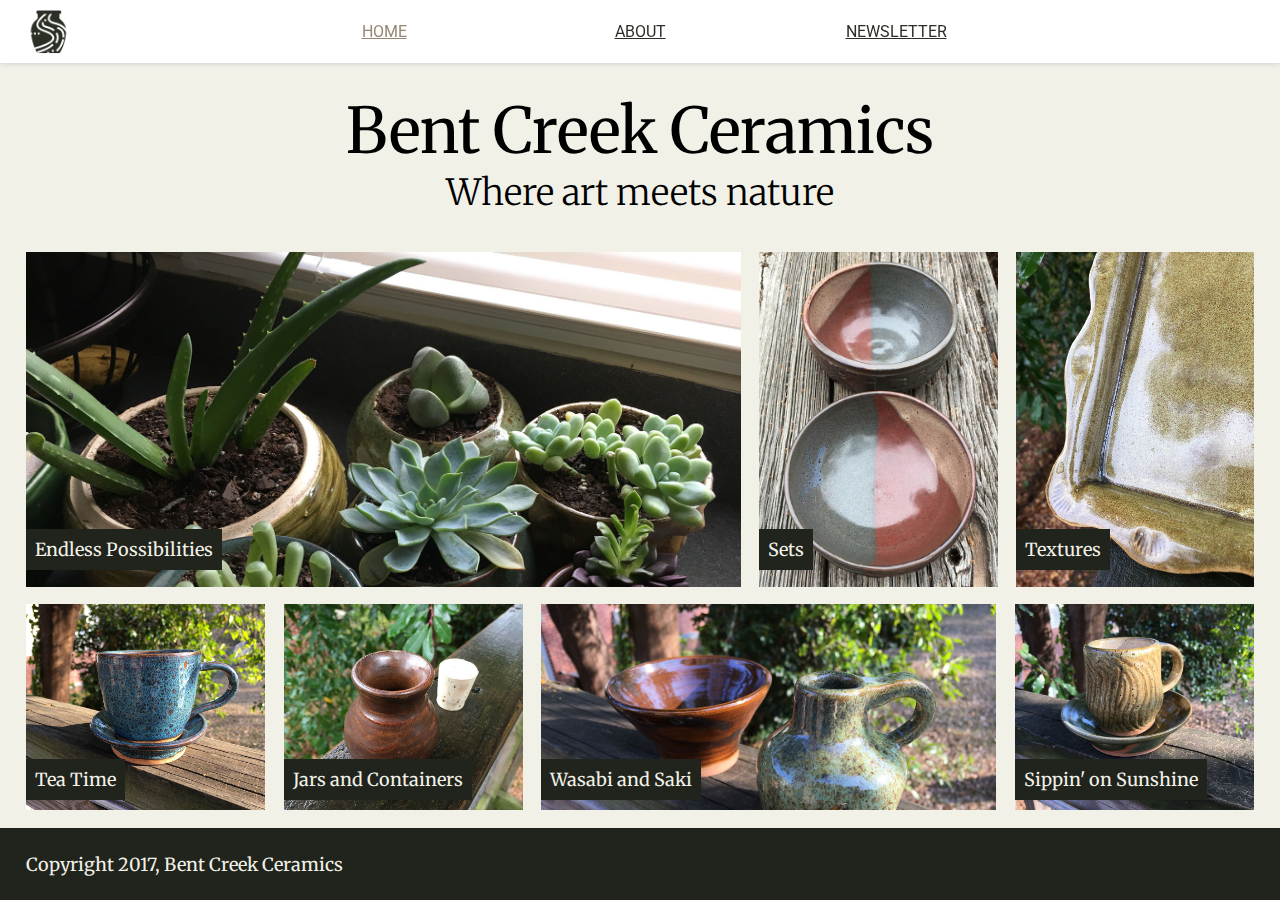
<file: index.html>
<!DOCTYPE html>
<html>
  <head>
    <meta charset="utf-8">
    <title>Bent Creek Ceramics</title>
    <link href="styles.css" rel="stylesheet">
    <link href="https://fonts.googleapis.com/css?family=Merriweather:300,300i,400,400i,700|Roboto:300,300i,400,400i" rel="stylesheet">
      <link rel="shortcut icon" type="image/x-icon" href="images/project-images/1496381040.ico">
  </head>
  <body>
    <header class="nav-wrap">
      <nav>
        <img src="images/project-images/bent-creek-logo.png">
        <a href="" class="active">Home</a>
        <a href="about/index2.html">About</a>
        <a href="newsletter/index3.html">Newsletter</a>
      </nav>
    </header>
    <div class="fill-nav-fix"></div>
    <div class="heading-container">
      <p class="main-heading">Bent Creek Ceramics</p>
      <p class="sub-heading">Where art meets nature</p>
    </div>
    <main class="main-bodycontent">
    <section class="images-wrapper">
        <span class="row1-imgs">
          <span id="img1">
            <p class="labels">Endless Possibilities</p>
            <!-- <img src="/Users/zoe/Desktop/week-one-project/images/project-images/product-1.jpg"> -->
          </span>
          <span id="img2">
            <p class="labels">Sets</p>
            <!-- <img src="/Users/zoe/Desktop/week-one-project/images/project-images/product-2.jpg"> -->
          </span>
          <span id="img3">
            <p class="labels">Textures</p>
            <!-- <img src="/Users/zoe/Desktop/week-one-project/images/project-images/product-3.jpg"> -->
          </span>
        </span>
        <span class="row2-imgs">
            <span id="img4">
              <p class="labels">Tea Time</p>
              <!-- <img src="/Users/zoe/Desktop/week-one-project/images/project-images/product-4.jpg"> -->
            </span>
            <span id="img5">
              <p class="labels">Jars and Containers</p>
              <!-- <img src="/Users/zoe/Desktop/week-one-project/images/project-images/product-5.jpg"> -->
            </span>
            <span id="img6">
              <p class="labels">Wasabi and Saki</p>
              <!-- <img src="/Users/zoe/Desktop/week-one-project/images/project-images/product-6.jpg"> -->
            </span>
            <span id="img7">
              <p class="labels"> Sippin' on Sunshine</p>
            <!-- <img src="/Users/zoe/Desktop/week-one-project/images/project-images/product-7.jpg"> -->
            </span>
        </span>
    </section>
  </main>
  <footer>
    <span>Copyright 2017, Bent Creek Ceramics</span>
  </footer>
  </body>
</html>
</file>
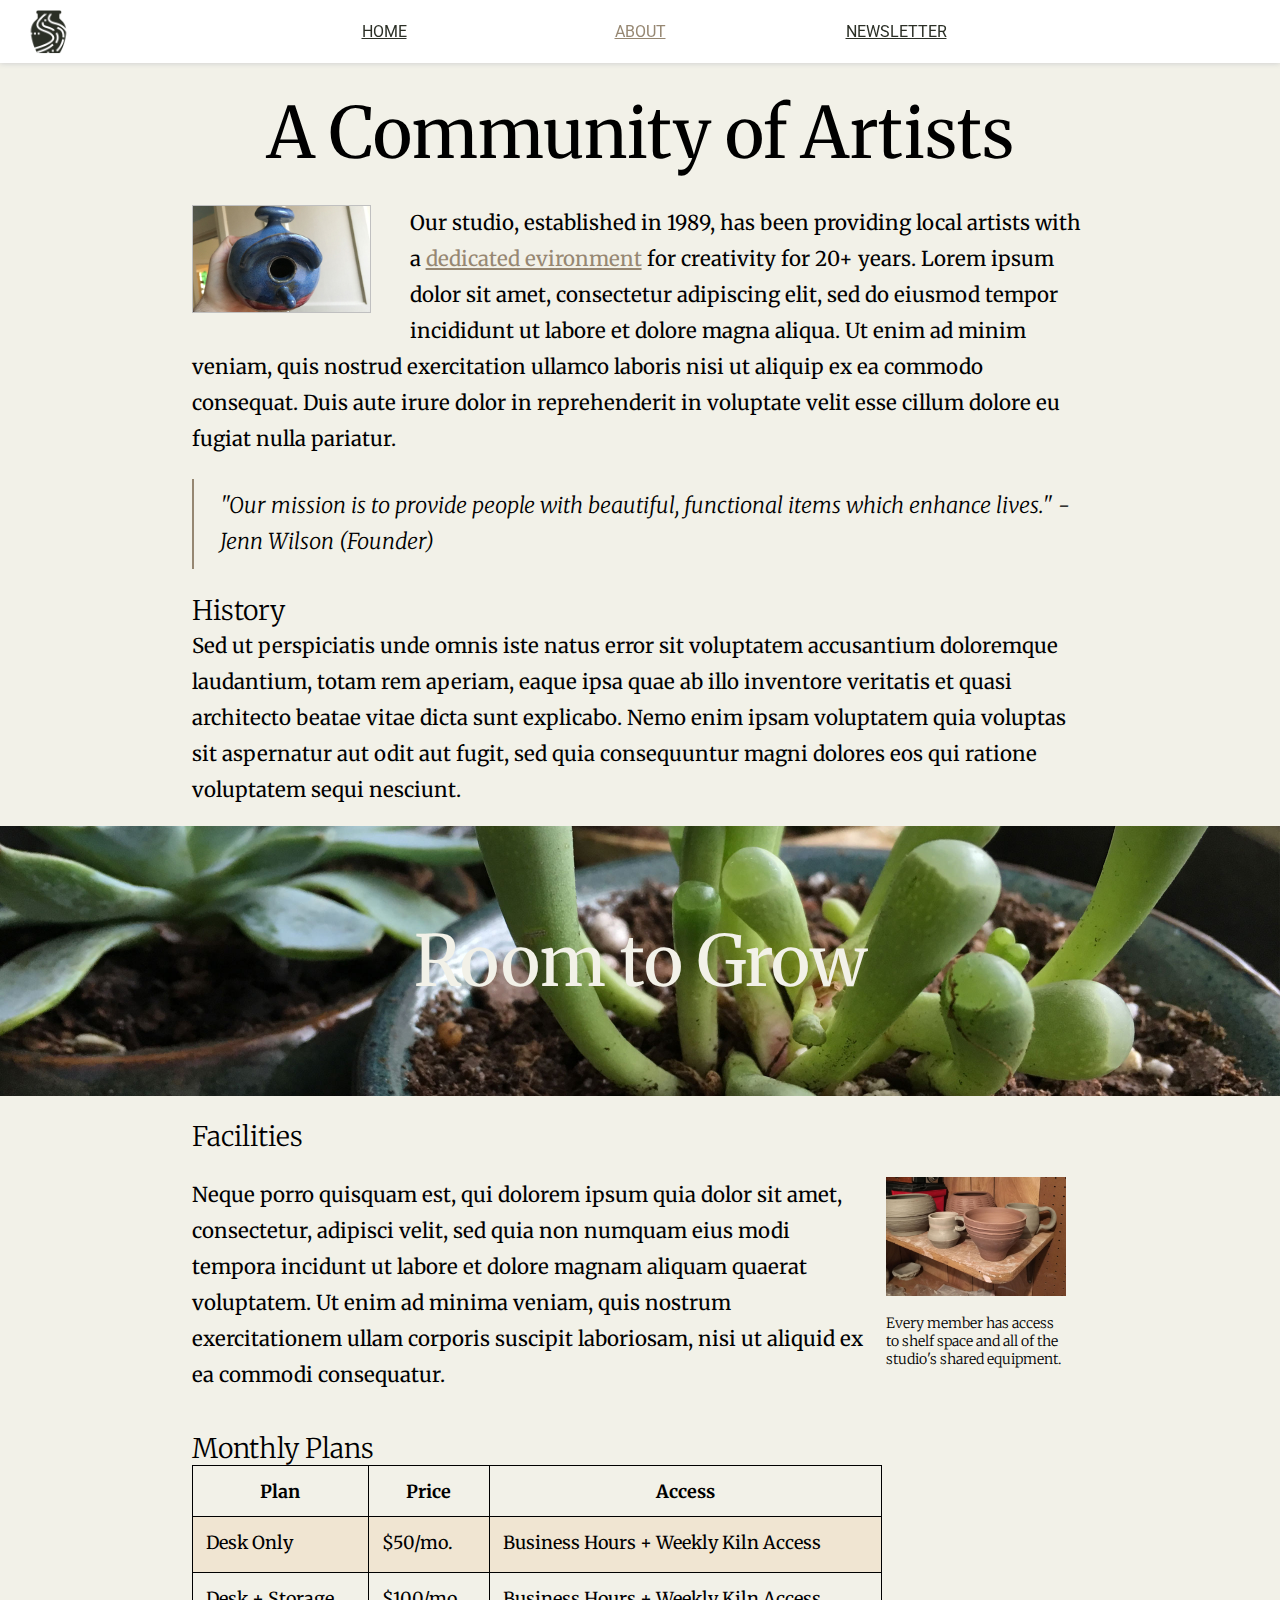
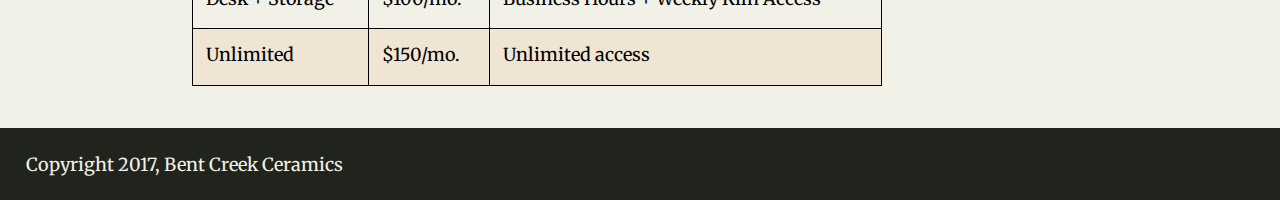
<file: about/index2.html>
<!DOCTYPE html>
<html>
  <head>
    <meta charset="utf-8">
    <title>Bent Creek Ceramics- About</title>
    <link href="../about/styles.css" rel="stylesheet">
    <link href="https://fonts.googleapis.com/css?family=Merriweather:300,300i,400,400i,700|Roboto:300,300i,400,400i" rel="stylesheet">
    <link rel="shortcut icon" type="image/x-icon" href="/project-images/1496381040.ico">
  </head>
  <body>
     <header>
       <nav>
         <img src="../images/project-images/bent-creek-logo.png">
         <a href="../index.html">HOME</a>
         <a href="" class="active">ABOUT</a>
         <a href="../newsletter/index3.html">NEWSLETTER</a>
       </nav>
    <header>
    <div class="top-pg-content">
      <div class="heading-container">
         <p class="main-heading">A Community of Artists</p>
      </div>
      <div class="p-1intro">
         <p><img url("../project-images/birdhouse.jpg") class="birdhouse" align="left"></img>Our studio, established in 1989, has been providing local artists with a <a href="#destination" id="inline-link">dedicated evironment</a> for creativity for 20+ years. Lorem ipsum dolor sit amet, consectetur adipiscing elit, sed do eiusmod tempor incididunt ut labore et dolore magna aliqua. Ut enim ad minim veniam, quis nostrud exercitation ullamco laboris nisi ut aliquip ex ea commodo consequat. Duis aute irure dolor in reprehenderit in voluptate velit esse cillum dolore eu fugiat nulla pariatur.</p>
      </div>
      <blockquote> "Our mission is to provide people with beautiful, functional items which enhance lives."
      -Jenn Wilson (Founder)</blockquote>
      <div class="p-2history">
         <h1>History</h1>
         <p> Sed ut perspiciatis unde omnis iste natus error sit voluptatem accusantium doloremque laudantium, totam rem aperiam, eaque ipsa quae ab illo inventore veritatis et quasi architecto beatae vitae dicta sunt explicabo. Nemo enim ipsam voluptatem quia voluptas sit aspernatur aut odit aut fugit, sed quia consequuntur magni dolores eos qui ratione voluptatem sequi nesciunt.</p>
      </div>
    </div>
    <div class="room-to-grow">Room to Grow</div>
    <div class= "bottom-pg-content">
      <div class="facilities">
         <a name="destination"></a>
         <h1>Facilities</h1>
         <p>Neque porro quisquam est, qui dolorem ipsum quia dolor sit amet, consectetur, adipisci velit, sed quia non numquam eius modi tempora incidunt ut labore et dolore magnam aliquam quaerat voluptatem. Ut enim ad minima veniam, quis nostrum exercitationem ullam corporis suscipit laboriosam, nisi ut aliquid ex ea commodi consequatur.</p>
       <div class="facilities-imgandcap">
          <div class="facilities-img"></div>
          <div class="caption">Every member has access to shelf space and all of the studio's shared equipment.</div>
       </div>
      </div>
      <div class="monthly-plans">
         <h1>Monthly Plans</h1>
         <table>
           <thead>
              <tr>
                <th>Plan</th>
                <th>Price</th>
                <th>Access</th>
              </tr>
           </thead>
           <tbody>
             <tr class="theserows">
                <td>Desk Only</td>
                <td>$50/mo.</td>
                <td>Business Hours + Weekly Kiln Access</td>
             </tr>
             <tr>
               <td>Desk + Storage </td>
               <td>$100/mo.</td>
               <td>Business Hours + Weekly Kiln Access</td>
             </tr>
             <tr class="theserows">
               <td>Unlimited</td>
               <td>$150/mo.</td>
               <td>Unlimited access</td>
             </tr>
           </tbody>
          </table>
         </div>
     </div>
    <footer>Copyright 2017, Bent Creek Ceramics</footer>
  </body>
</html>
</file>
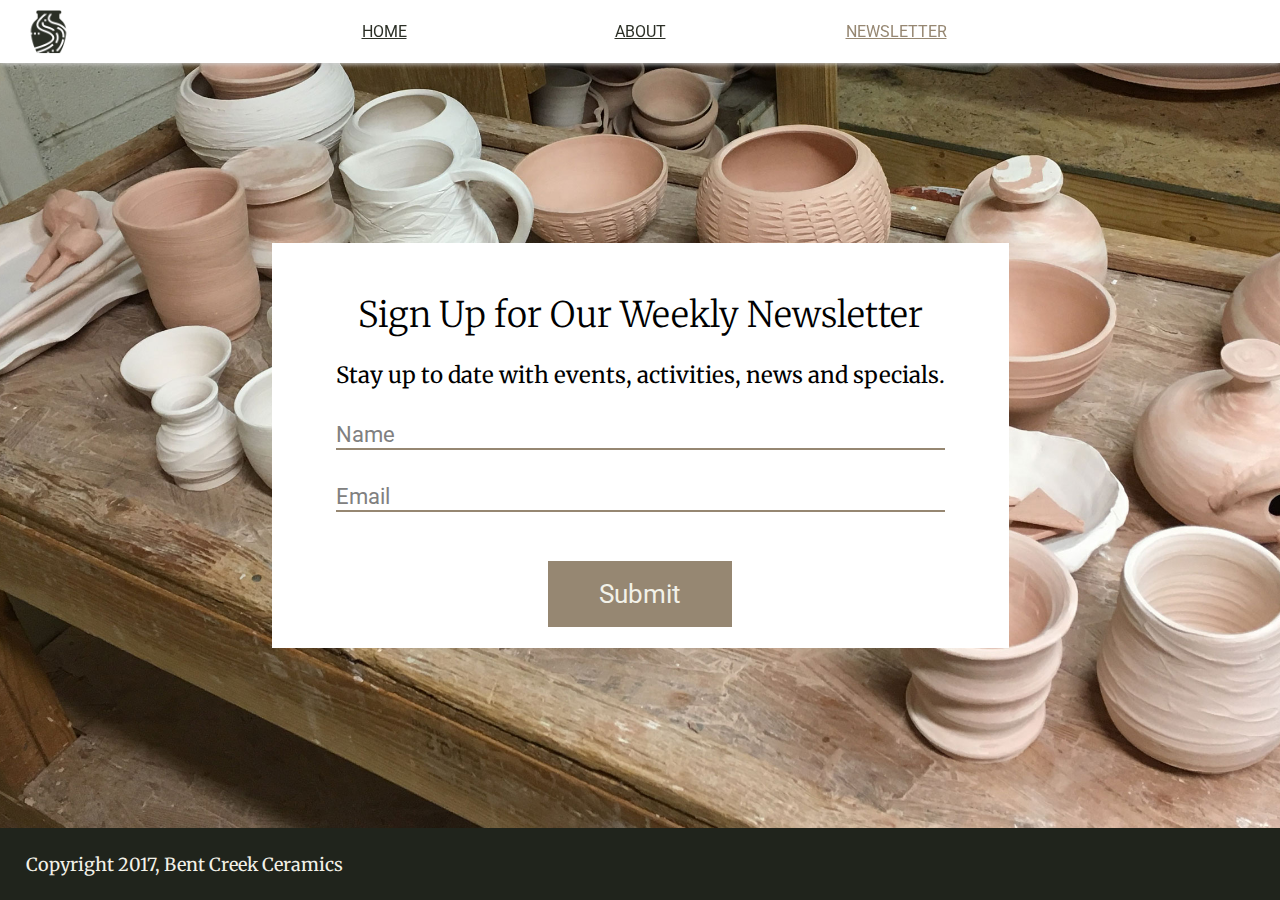
<file: newsletter/index3.html>
<!DOCTYPE html>
<html>
  <head>
    <meta charset="utf-8">
    <title>Bent Creek Ceramics</title>
    <link href="styles.css" rel="stylesheet">
    <link href="https://fonts.googleapis.com/css?family=Merriweather:300,300i,400,400i,700|Roboto:300,300i,400,400i" rel="stylesheet">
    <link rel="shortcut icon" type="image/x-icon" href="..images/project-images/1496381040.ico">
    <!-- <meta name="viewport" min-height="100vh" initial-scale="1"> -->
  </head>
  <body>
    <header class="nav-wrap">
       <nav>
         <!-- <meta name="viewport" content="width= device-width, initial-scale=1, max-width=1050px"> -->
         <img src="../images/project-images/bent-creek-logo.png">
         <a href="../index.html">Home</a>
         <a href="../about/index2.html">About</a>
         <a href="" class="active">Newsletter</a>
       </nav>
    </header>

    <div class="outer">
       <section class="signup-module">
          <h1>Sign Up for Our Weekly Newsletter</h1>
          <h2>Stay up to date with events, activities, news and specials.</h2>
          <div class="subscriber-info">
             <div class="subscriber-name">
               <label for="nameInput">Name</label>
               <input type="text" id="nameInput">
             </div>
             <div class="subscriber-email">
               <label for="emailInput">Email</label>
               <input type="email" id="emailInput">
             </div>
         </div>
             <div class="button-wrap">
               <button type="submit" form="form1" value="signUp" id="signupButton">Submit</button>
             </div>

        </section>
     </div>
      <footer>
         <span>Copyright 2017, Bent Creek Ceramics</span>
      </footer>
      <script type="text/javascript">
        var nameInput = document.getElementById('nameInput');
        var emailInput = document.getElementById('emailInput');
        var signupButton = document.getElementById('signupButton');
        signupButton.addEventListener('click', function(e) {
          var nameVal = nameInput.value;
          var emailVal = emailInput.value;
          if (nameVal && emailVal) {
            alert('Thanks for signing up, ' + nameVal + '. Newsletters will be sent to ' + emailVal);
            nameInput.value = "";
            emailInput.value = "";
          } else {
            alert('We would love for you to sign up, please provide both your name and email address.');
          }
        });
        </script>
  </body>
</html>
</file>
<file: newsletter/styles.css>
html {
  box-sizing: border-box;
  min-height: 100vh;
  max-width: 1050px;
  width: 100%;
}

*, *:before, *:after {
  box-sizing: inherit;
}

body {
  margin: 0;
  height: 100vh;
  width: 100%;
}

.outer {
  background-image: url("../images/project-images/background-2.jpg");
  background-attachment: fixed;
  background-position: center;
  background-size: cover;
  display: flex;
  flex-direction: column;
  justify-content: center;
  align-items: center;
  width: 100vw;
  height: 85vh;
  position: relative;
  top: 7vh;
}
/*---------------------------------------*/
nav {
  display: flex;
  justify-content: center;
  align-items: center;
  position: fixed;
  bottom: 93vh;
  min-width: 100%;
  height: 7vh;
  font-family: 'Roboto', sans-serif;
  /*font-size: 90%;*/
  background: #FFFFFF;
  box-shadow: 0px 1px 5px lightgrey;
  z-index: 3;
}

nav img {
  position: absolute;
  height: 5vh;
  left: 2%;
}

nav a {
  /*border: solid 1px black;*/
  min-width: 20vw;
  max-width: 20vw;
  text-align: center;
  text-transform: uppercase;
  color: #2B2F26;
}

nav a:hover {
  color: #CD5D67;
}

nav a:active {
  top: 2px;
}

.active {
  color: #968772;
}
/*---------------------------------------------*/
.signup-module{
  display: flex;
  flex-flow: nowrap column;
  justify-content: space-between;
  position: relative;
  wi dth: 65%;
  height: 45vh;
  background-color: #ffffff;
  font-family: 'Merriweather', serif;
  text-align:center;
  padding: 2% 5%;
}

h1 {
  position: relative;
  font-weight: lighter;
  font-size: 2.75vw;
  width: 100%;

}

h2 {
  position: relative;
  font-size: 1.75vw;
  font-weight: normal;
  width: 100%;
  margin-bottom: 5%;
  margin-top: 0%;
}

.subscriber-info {
  height: 40%;
}
.subscriber-name {
  width: 100%;
  text-align: left;
  border-bottom: solid 2px #968772;
  color: grey;
  margin-bottom: 5%;
}

.subscriber-email {
  width: 100%;
  text-align: left;
  border-bottom: solid 2px #968772;
  color: grey;
  margin-bottom: 10vh;
}

label {
  position: relative;
  font-family: 'Roboto', sans-serif;
  line-height:0;
  font-size: 1.75vw;
}

input {
  position: relative;
  background: transparent;
  border: none;
  outline: none;
  padding: 0px 0px 0px 0px;
  width:70%
  font-family: 'Roboto', sans-serif;
  font-size: 2vw;
}

input:focus {
  border-bottom: solid 1px #967343;
  width: 100%;
}


.button-wrap {
  position: relative;
  width: 100%;
  height: 40%;
}

button {
  background-color: #968772;
  color: #F2F1E8;
  border: none;
  outline: none;
  box-shadow: none;
  /*width: 20vw;*/
  padding: 2vh 4vw;
  font-family: 'Roboto', sans-serif;
  font-size: 2vw
}

footer {
  display: flex;
  flex-direction: row;
  align-items: center;
  position: absolute;
  top: 92%;
  width: 100%;
  height: 8vh;
  background-color: #20241C;
  font-family: 'Merriweather', serif;
  color: #F2F1E8;
  font-size: 2vh;
  padding: 2vh 2vw;
}
</file>
<file: styles.css>
/*BROWSER RESET------------------------------------*/
*, *:before, *:after {
  box-sizing: border-box;
}

* {
  margin: 0;
  padding: 0;
  border: 0;
  outline: 0;
  font-size: 100%;
  vertical-align: baseline;
  background: transparent;
}

html{
  width:100%;
  height:100%;
}

body{
  display: flex;
  flex-flow: wrap column;
  position:relative;
  width:100%;
  height:100%;
  background: #F2F1E8;
}
/*NAV BAR-----------------------------------------*/
nav {
  display: flex;
  justify-content: center;
  align-items: center;
  position: fixed;
  bottom:93vh;
  min-width: 100%;
  height: 7vh;
  font-family: 'Roboto', sans-serif;
  /*font-size: 90%;*/
  background: #FFFFFF;
  box-shadow: 0px 1px 5px lightgrey;
  z-index: 3;
}

nav img {
  position: absolute;
  height: 5vh;
  left: 2%;
}

nav a {
  /*border: solid 1px black;*/
  min-width: 20vw;
  max-width: 20vw;
  text-align: center;
  text-transform: uppercase;
  color: #2B2F26;
}

nav a:hover {
  color: #CD5D67;
}

nav a:active {
  top: 2px;
}

.active {
  color: #968772;
}

.fill-nav-fix{
  height:6vh;
  width:100%;
}
/*HEADINGS/ TITLES------------------------------------*/
.heading-container{
  display: flex;
  flex-flow: wrap column;
  position: relative;
  align-items: center;
  justify-content: center;
  width:100%;
  height: 22vh;
  font-family: 'Merriweather', serif;
}

.main-heading{
  position: relative;
  font-size: 7vh;
}

.sub-heading{
  position:relative;
  align-self: center;
  font-size:4vh;
  font-weight:lighter;
}
/*IMAGES-----------------------------------------*/
.images-wrapper{
  display:flex;
  flex-flow: wrap column;
  align-items: center;
  justify-content:space-between;
  position:relative;
  width:100%;
  height: 62vh;
  /*border: solid black 2px;*/
}

.row1-imgs{
  display: flex;
  flex-flow: wrap row;
  position:relative;
  justify-content:space-between;
  width:96%;
  height:60%;
  /*border: solid 2px black;*/
}

#img1{
  position:relative;
  /*border: solid 2px black;*/
  flex-grow: 3;
  background-image: url("images/project-images/product-1.jpg");
  background-size: cover;
  background-repeat:no-repeat;
  background-position:top;
  margin-right:1.5%;
}

#img2{
  position:relative;
  /*border: solid 2px black;*/
  flex-grow: 1;
  background-image: url("images/project-images/product-2.jpg");
  background-size: cover;
  background-repeat:no-repeat;
  background-position:center;
  margin-right:1.5%;
}

#img3{
  position:relative;
  /*border: solid 2px black;*/
  flex-grow: 1;
  background-image: url("images/project-images/product-3.jpg");
  background-size: cover;
  background-repeat:no-repeat;
  background-position:center;
}

.row2-imgs{
  display: flex;
  flex-flow: wrap row;
  position:relative;
  justify-content: space-between;
  width:96%;
  height:37%;
  /*border: solid 2px black;*/
}

#img4{
  position:relative;
  /*border: solid 2px black;*/
  flex-grow: 1;
  background-image: url("images/project-images/product-4.jpg");
  background-size: cover;
  background-repeat:no-repeat;
  background-position:center;
  margin-right:1.5%;
}

#img5{
  position:relative;
  /*border: solid 2px black;*/
  flex-grow: 1;
  background-image: url("images/project-images/product-5.jpg");
  background-size: cover;
  background-repeat:no-repeat;
  background-position:center;
  margin-right:1.5%;
}

#img6{
  position:relative;
  /*border: solid 2px black;*/
  flex-grow: 1.9;
  background-image: url("images/project-images/product-6.jpg");
  background-size: cover;
  background-repeat:no-repeat;
  background-position:top;
  margin-right:1.5%;
}

#img7{
  position:relative;
  /*border: solid 2px black;*/
  flex-grow: 1;
  background-image: url("images/project-images/product-7.jpg");
  background-size: cover;
  background-repeat:no-repeat;
  background-position:center;
}

.labels{
  background-color:#20241C;
  font-family: 'Merriweather', serif;
  color: #F2F1E8;
  font-size:2vh;
  position: absolute;
  align-content: space-between;
  bottom: 5%;
  padding: 1vh;
  /*height:15%;*/
  text-align: center;
  z-index:2;
}

footer{
  display:flex;
  flex-flow:row;
  align-items:center;
  position:relative;
  width:100%;
  height:8vh;
  background-color:#20241C;
  font-family: 'Merriweather', serif;
  color: #F2F1E8;
  font-size:2vh;
  padding:2vh 2vw;
  margin-top:2vh;
}
</file>
<file: about/styles.css>
/*BROWSER RESET------------------------------------*/
*, *:before, *:after {
  box-sizing: border-box;
}

* {
  margin: 0;
  padding: 0;
  border: 0;
  outline: 0;
  font-size: 100%;
  vertical-align: baseline;
  background: transparent;
}

html {
  width: 100vw;
  height: 100vh;
}

body {
  display: flex;
  flex-flow: wrap column;
  position: relative;
  width: 100vw;
  height: 200vh;
  background: #F2F1E8;
}
/*----------------------------------------*/
nav {
  display: flex;
  justify-content: center;
  align-items: center;
  position: fixed;
  min-width: 100%;
  height: 7vh;
  font-family: 'Roboto', sans-serif;
  /*font-size: 90%;*/
  background: #FFFFFF;
  box-shadow: 0px 1px 5px lightgrey;
  z-index: 3;
}

nav img {
  position: absolute;
  height: 5vh;
  left: 2%;
}

nav a {
  min-width: 20vw;
  max-width: 20vw;
  text-align: center;
  text-transform: uppercase;
  color: #2B2F26;
}

nav a:hover {
  color: #CD5D67;
}

nav a:active {
  top: 2px;
}

.active {
  color: #968772;
}

/*.TOP-PG-CONTENT--------------------------------------*/
.top-pg-content {
  display: flex;
  flex-flow: wrap row;
  justify-content: center;
  align-items: center;
  position: absolute;
  width: 70vw;
  height: 85vh;
  top: 7vh;
  left: 15vw;
  right: 15vw;
  font-family: 'Merriweather', serif;
}

.heading-container {
  display: flex;
  flex-flow: wrap column;
  position: relative;
  width: 100%;
  height: 15vh;
  text-align: center;
  justify-content: center;
}

.main-heading {
  position: relative;
  width: 100%;
  font-size: 5.5vw;
}

.p-1intro {
  display: flex;
  flex-flow: wrap row;
  position: relative;
  width: 100%;
  height: 30vh;
  line-height: 4vh;
}

#inline-link {
  color: #968772;
}

.birdhouse {
  position: relative;
  width: 20%;
  height: 40%;
  background-image: url("../images/project-images/birdhouse.jpg");
  background-size: cover;
  background-position: center;
  margin-right: 3vw;
  margin-bottom: .6vh;
}
.p-1intro p {
  positi on: relative;
  font-size: 1.6vw;
  width: 100%;
}


blockquote {
  display: flex;
  flex-flow: wrap row;
  position: relative;
  align-items: center;
  width: 100%;
  height: 10vh;
  padding-left: 2vw;
  border-left: solid 2px #968772;
  font-size: 1.7vw;
  line-height: 4vh;
  font-style: italic;
  font-weight: lighter;
}

.p-2history {
  position: relative;
  width: 100%;
  height: 28vh;
  line-height: 4vh;
  font-size: 1.6vw;
}

h1 {
  position: relative;
  font-size: 3vh;
  font-weight: lighter;
  padding-top: 2vh;
  width: 100%;
}

.room-to-grow {
  display: flex;
  position: absolute;
  justify-content: center;
  align-items: center;
  width: 100vw;
  height: 30vh;
  top: 91.75vh;
  background-image: url("../images/project-images/background-3.jpg");
  background-size: cover;
  background-position: center;
  font-family: 'Merriweather', serif;
  font-size: 5.5vw;
  color: #F2F1E8;
}

.bottom-pg-content {
  display: flex;
  flex-direction: column;
  position: absolute;
  width: 70vw;
  height: 70vh;
  left: 15vw;
  right: 15vw;
  top: 122vh;
  font-family: 'Merriweather', serif;
}

.facilities {
  display: flex;
  flex-flow: wrap row;
  position: relative;
  width: 100%;
  height: 35vh;
  line-height: 4vh;
  font-size: 1.6vw;
  top: .25vh;
}

.facilities p {
  position: relative;
  width: 75%;
}

.facilities-imgandcap {
  display: flex;
  flex-direction: column;
  align-items: center;
  position: relative;
  width: 25%;
  font-size: 1.1vw;
  line-height: 2vh;
  font-weight: lighter;
}

.facilities-img {
  position: relative;
  width: 80%;
  height: 50%;
  background-image: url("../images/project-images/background-1.jpg");
  background-size: cover;
  background-position: center;
  position: relative;
}

.caption {
  position: relative;
  width: 80%;
  height: 50%;
  top: 2vh;
}

.monthly-plans {
  display: flex;
  flex-flow: wrap column;
  width: 100%;
  height: 35vh;
}

table {
  position: relative;
  width: 77%;
  height: 70%;
  border-collapse: collapse;
  font-size: 1.4vw;
}

table, th, td {
  border: solid 1px black;
}

th, td {
  padding: 1.5vh 1vw;
  height: 25%;
}

.theserows {
background-color: #F0E5D2;
}
/*tr:nth-child(even){
   background-color:#F0E5D2;
 }*/

footer {
  display: flex;
  position: absolute;
  top: 192vh;
  width: 100%;
  height: 8vh;
  background-color: #20241C;
  align-items: center;
  font-family: 'Merriweather', serif;
  color: #F2F1E8;
  font-size: 2vh;
  padding: 2vh 2vw;
}
</file>
